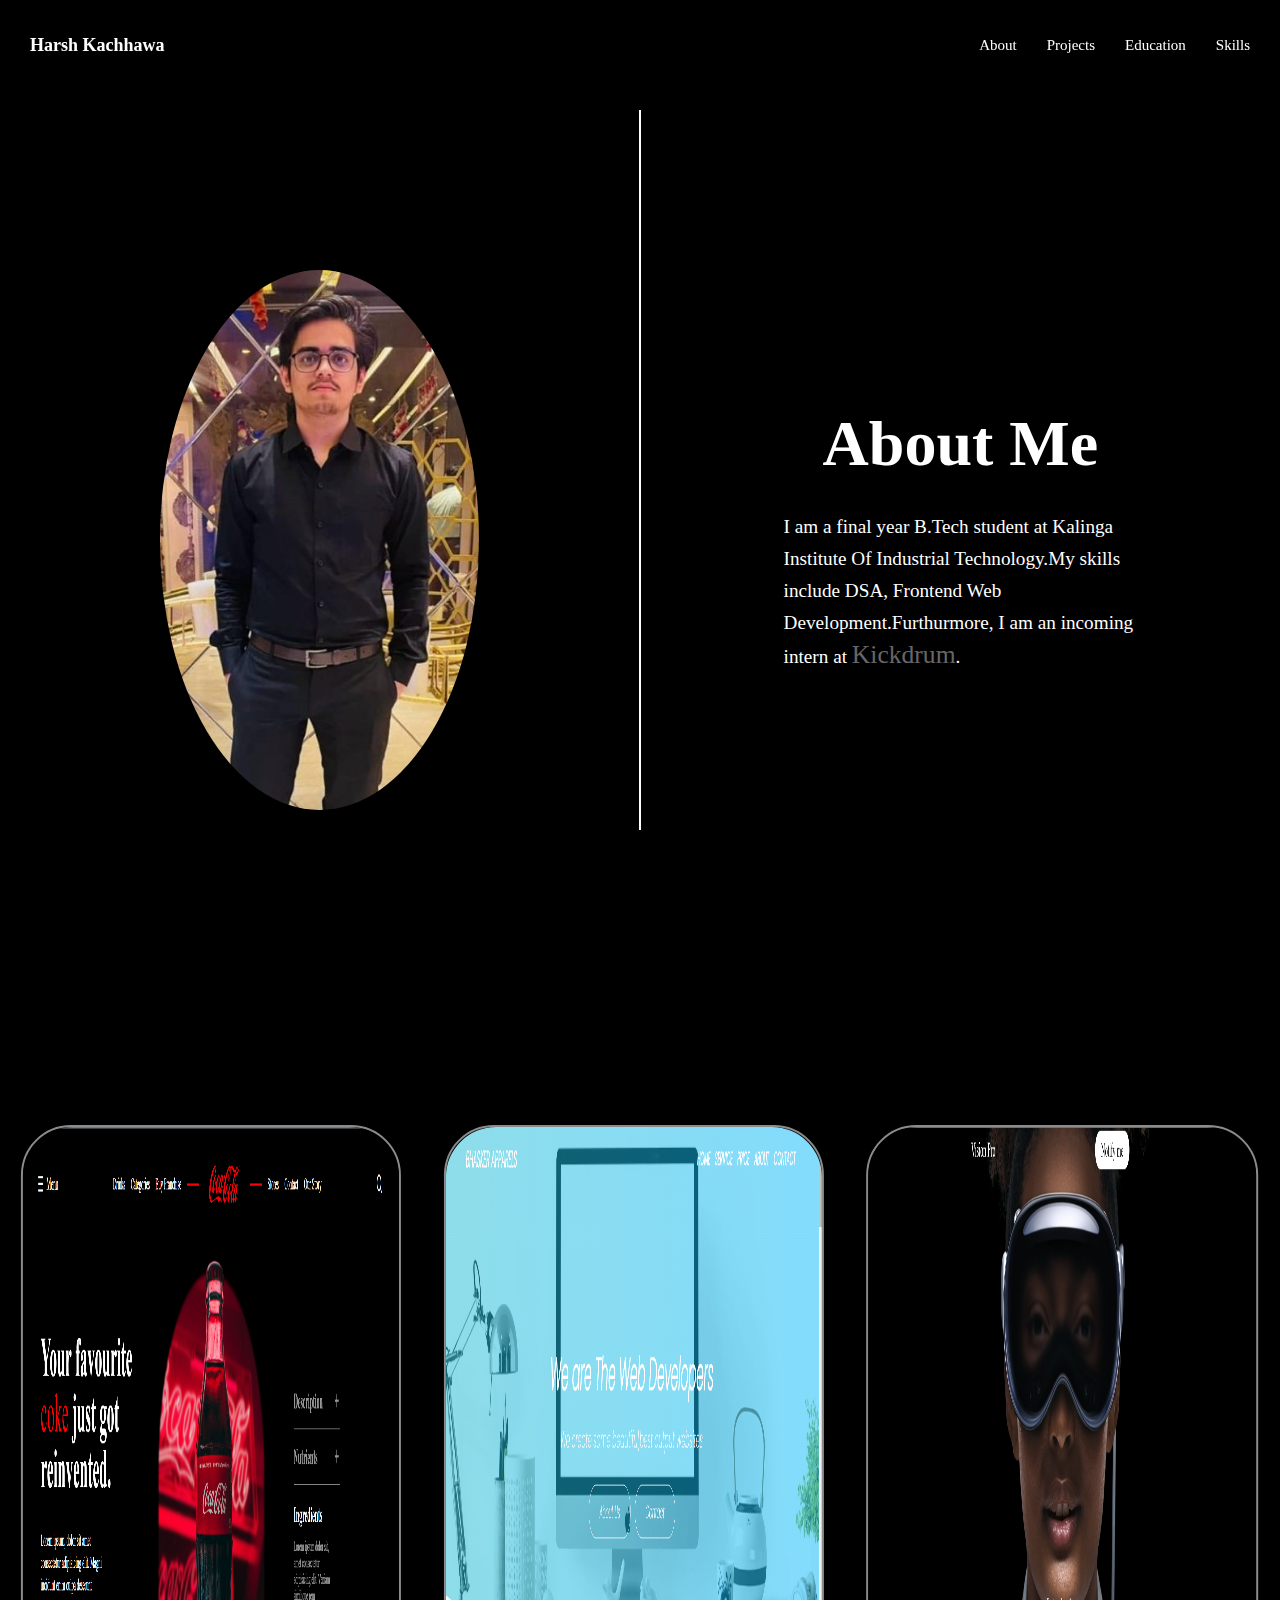
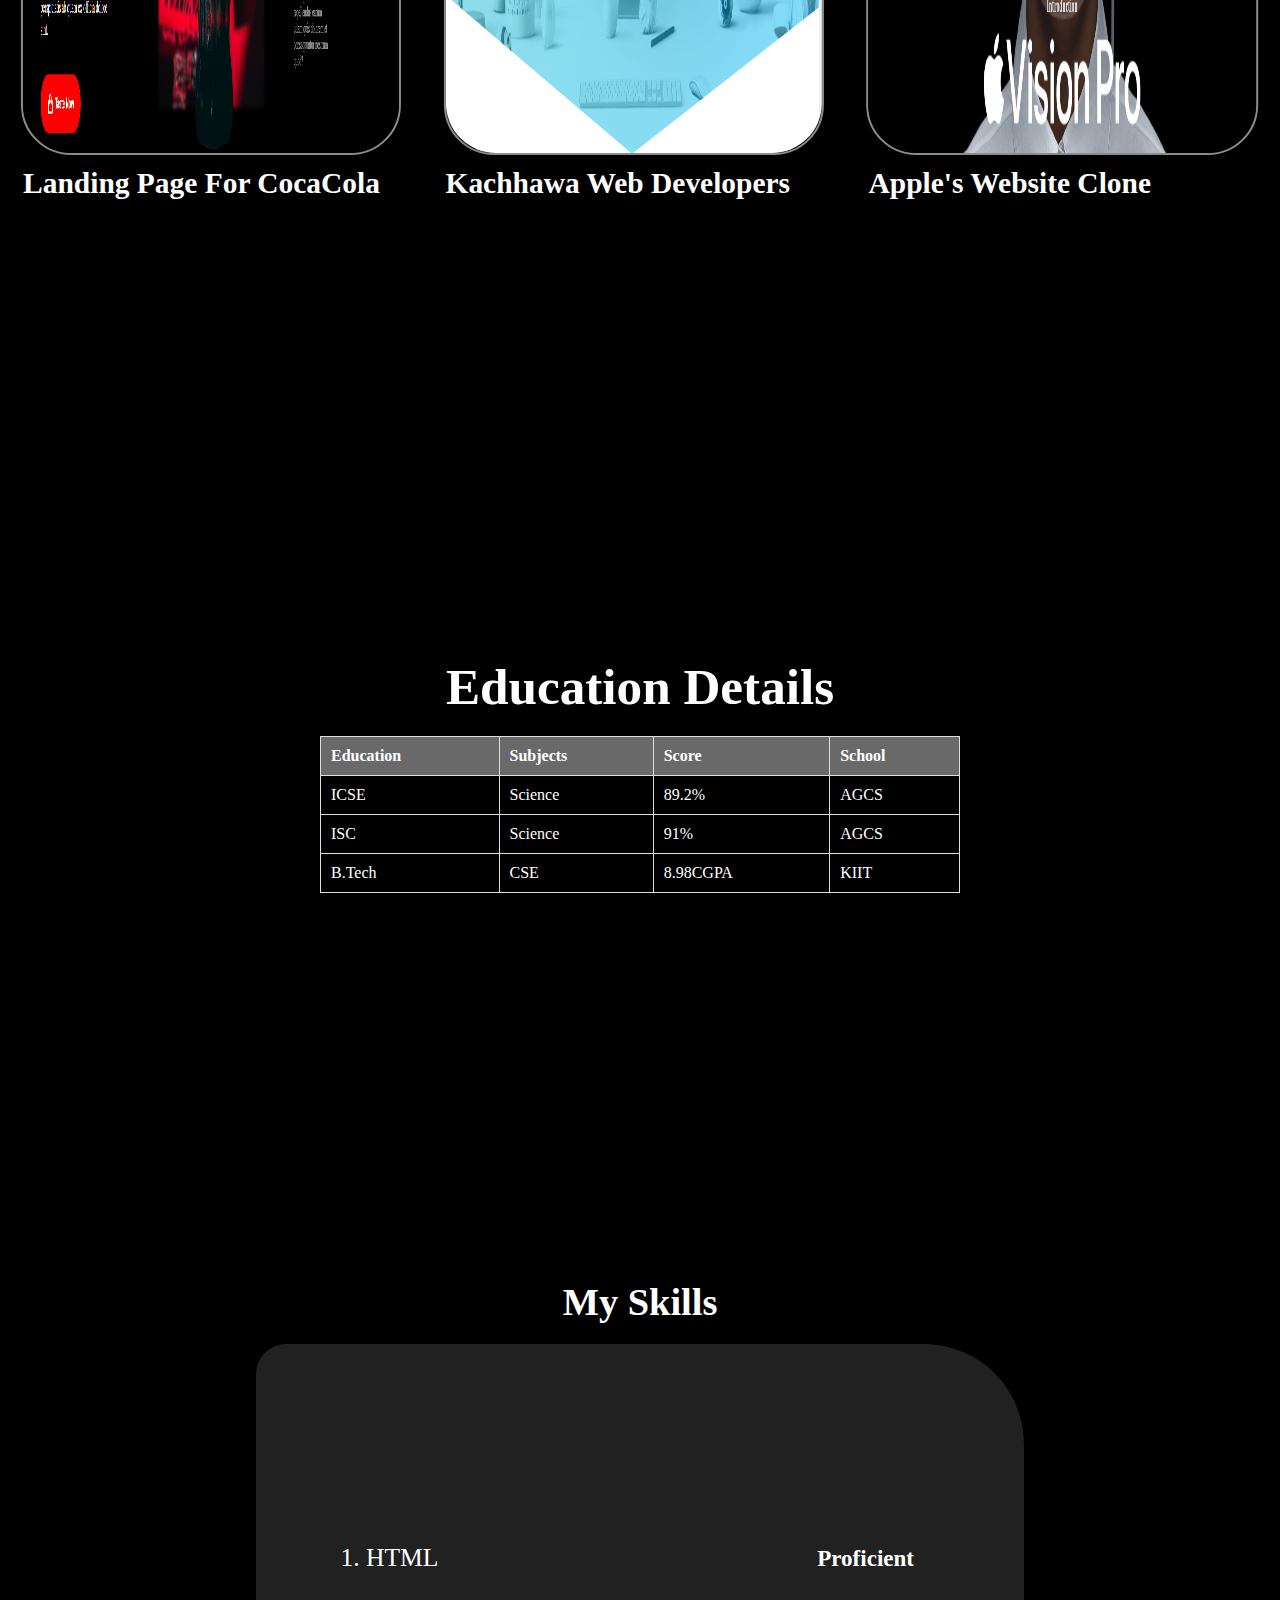
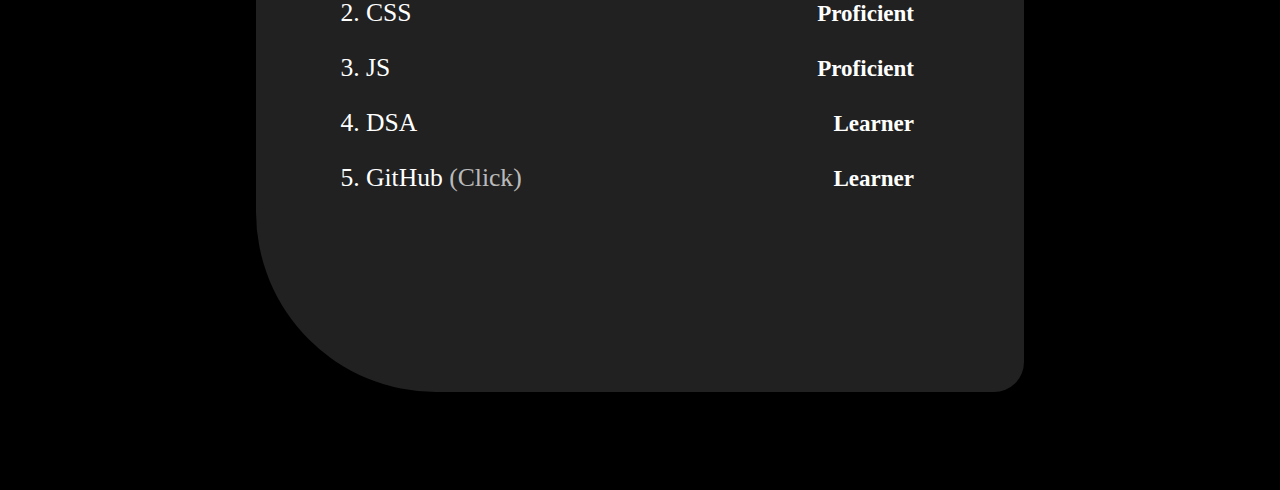
<file: html css/index.html>
<!DOCTYPE html>
<html lang="en">
<head>
    <meta charset="UTF-8">
    <meta name="viewport" content="width=device-width, initial-scale=1.0">
    <link rel="stylesheet" href="styles.css">
    <title>Portfolio</title>
</head>
<body>

    <div id="main">
        
        <div id="nav">
            <div id="left">
                <h4>Harsh Kachhawa</h4>
            </div>
            <div id="right">
                <a href="#about"onclick="smoothScroll('about')">About</a>
                <a href="#projects"onclick="smoothScroll('projects')">Projects</a>
                <a href="#education"onclick="smoothScroll('education')">Education</a>
                <a href="#skills"onclick="smoothScroll('skills')">Skills</a>
            </div>
        </div>
        <div id="about">
            <div id="center">
                <div id="left">
                        <div id="circle">
                            
                        </div>
                </div>
                <div id="mid"></div>
                <div id="right">
                        <h1>About Me</h1>
                        <p>I am a final year B.Tech student at Kalinga Institute Of 
                            Industrial Technology.My skills include DSA, Frontend Web 
                            Development.Furthurmore, I am an incoming intern at <span>Kickdrum</span>.
                        </p>
                </div>
            </div>
        </div>
        <div id="projects">
            <div id="left">
                <div class="project">
                    <img src="./imgs/project1.png" alt="">
                    <h1>Landing Page For CocaCola</h1>
                    
                </div>
            </div>
            <div id="center">
                <div class="project">
                <img src="./imgs/project2.png" alt="">
                <h1>Kachhawa Web Developers</h1>
            </div>
            </div>
            <div id="right">
                <div class="project">
                    <img src="./imgs/project3.png" alt="">
                    <h1>Apple's Website Clone</h1>
                </div>
            </div>
        </div>
        <div id="education">
            <h1>Education Details</h1>
            <table>
                <tr>
                <th>Education</th>
                <th>Subjects</th>
                <th>Score</th>
                <th>School</th>
            </tr>
                <tr>
                    <td>ICSE</td>
                    <td>Science</td>
                    <td>89.2%</td>
                    <td>AGCS</td>
                </tr>
                <tr>
                    <td>ISC</td>
                    <td>Science</td>
                    <td>91%</td>
                    <td>AGCS</td>
                </tr>
                <tr>
                    <td>B.Tech</td>
                    <td>CSE</td>
                    <td>8.98CGPA</td>
                    <td>KIIT</td>
                </tr>
            </table>
        </div>
        <div id="skills">
            <h1>My Skills</h1>
            <div id="center">
                <ol>
                    <div class="mix">
                        <li>HTML </li>
                        <h5>Proficient</h5>
                    </div>
                    <div class="mix">
                        <li>CSS</li>
                        <h5>Proficient</h5>
                    </div>
                    <div class="mix">
                        <li>JS</li>
                        <h5>Proficient</h5>
                    </div>
                    <div class="mix">
                        <li>DSA</li>
                        <h5>Learner</h5>
                    </div>
                    <div class="mix">
                        <li>GitHub <a href="https://github.com/iam-hk">(Click)</a></li>
                        <h5>Learner</h5>
                    </div>
                    
                    
                    
                    
                </ol>
            </div>
        </div>

    </div>
    <script>
        function smoothScroll(targetId) {
            const targetElement = document.getElementById(targetId);
    
            if (targetElement) {
                const rect = targetElement.getBoundingClientRect();
                const scrollTop = window.pageYOffset || document.documentElement.scrollTop;
    
                window.scrollTo({
                    top: rect.top + scrollTop,
                    behavior: 'smooth',
                    duration:1
                });
            }
        }
 
    </script>
    
</body>
</html>
</file>
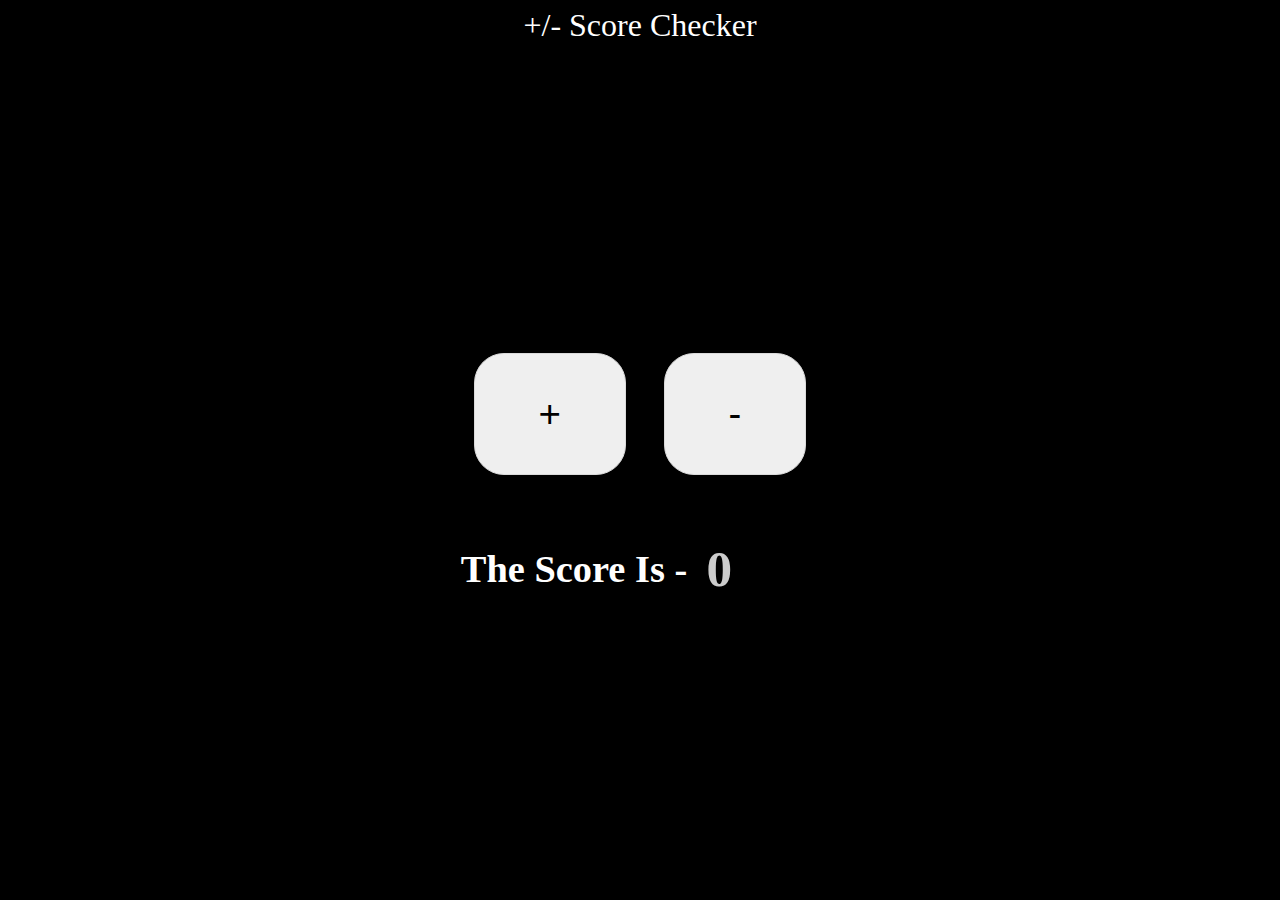
<file: js/PRE-KDU-JS-1/index.html>
<!DOCTYPE html>
<html lang="en">
<head>
    <meta charset="UTF-8">
    <meta name="viewport" content="width=device-width, initial-scale=1.0">
    <title>+/-</title>
    <link rel="stylesheet" href="styles.css">
</head>
<body>
        <div id="main">
            <div id="heading">
                <h1>+/- Score Checker</h1>
            </div>
            <div id="center">
                <div id="mid">
                    <div id="buttons">
                    <button id="pl">+</button>
                    <button id="mi">-</button>
                    </div>
                    <h1 id="score">The Score Is -<span>0</span></h1>    
                </div>
            </div>
        </div>
        <script src="script.js"></script>
</body>
</html>
</file>
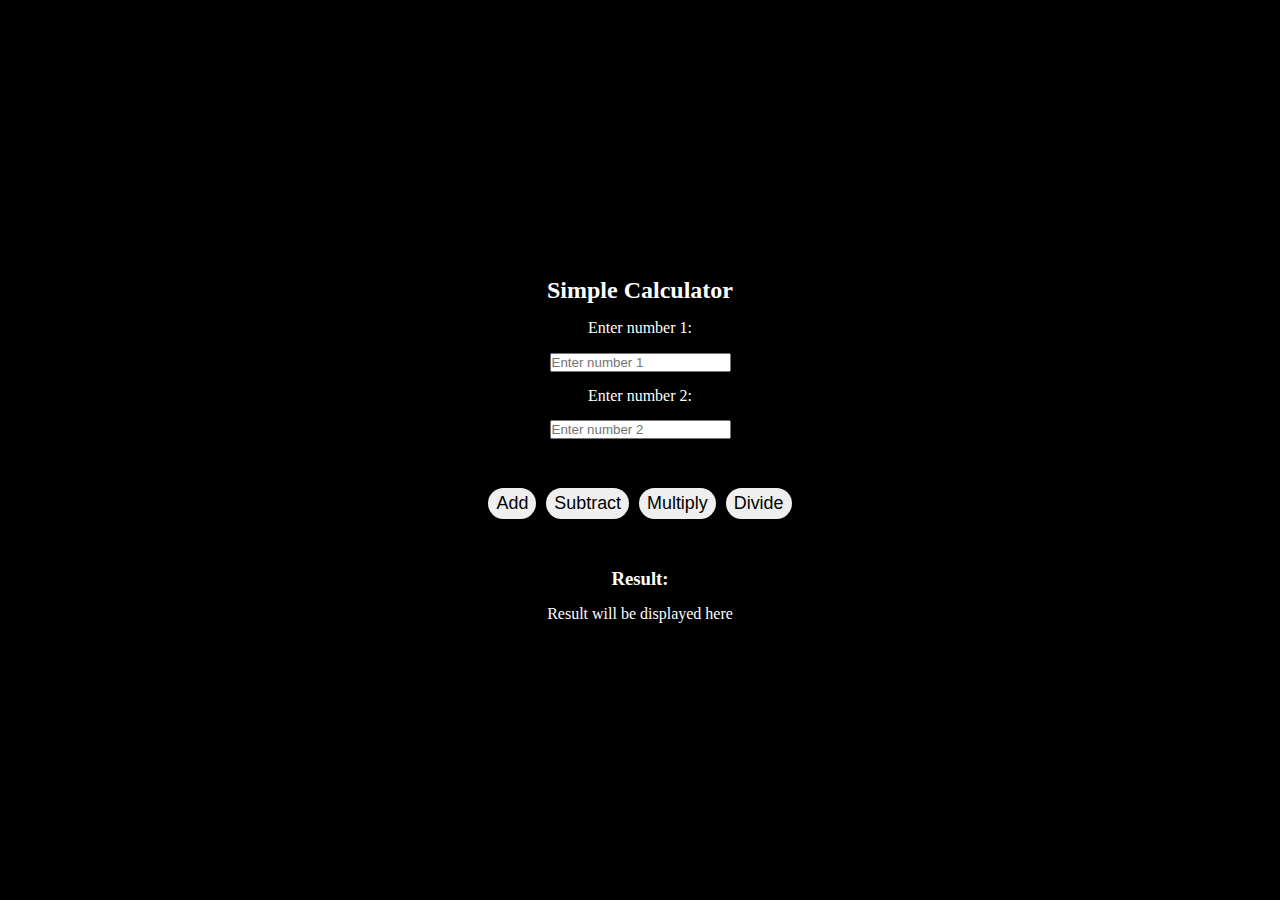
<file: js/PRE-KDU-JS-2/index.html>
<!DOCTYPE html>
<html lang="en">
<head>
    <meta charset="UTF-8">
    <meta name="viewport" content="width=device-width, initial-scale=1.0">
    <title>Calculator</title>
    <link rel="stylesheet" href="styles.css">
</head>
<body>
               <div id="main">
                <h2>Simple Calculator</h2>
                <label for="num1">Enter number 1:</label>
                <input type="number" id="num1" placeholder="Enter number 1">
            
                <label for="num2">Enter number 2:</label>
                <input type="number" id="num2" placeholder="Enter number 2">
            
                <br>
                <div id="funct">
                <button>Add</button>
                <button>Subtract</button>
                <button>Multiply</button>
                <button>Divide</button>
                </div>
                <br>
            
                <h3>Result:</h3>
                <p id="result">Result will be displayed here</p>
            
               </div>
        <script src="script.js"></script>
</body>
</html>
</file>
<file: html css/styles.css>
*{
    padding: 0;
    margin: 0;
    box-sizing: border-box;
}
html,body{
    height: 100%;
    width: 100%;
    color: #fff;
    scroll-behavior: smooth;
    background-color: black;
}


#nav{
    position: relative;
    /* background-color: red; */
    height: 10vh;
    width: 100%;
    /* background-color: blueviolet; */
    display: flex;
    align-items: center;
    justify-content: space-between;
    padding :0px 30px;
    position: fixed;
    z-index: 999;
    
}
#nav #right
{
    display: flex;
    gap: 30px;
}
#nav #left h4
{
    font-weight: 600;
    font-size: 18px;
}
#nav #right a{
    text-decoration: none;
    color: #fff;
    font-size: 15px;
    
}
#about{
    height: 100vh;
    width: 100%;
    position: relative;
    /* background-color: gray; */
    padding-top: 10vh;
    /* margin-top: 10vh; */
    /* background-color: red; */
}
#center{
    height: 100vh ;
    /* background-color: red; */
    width: 100%;
    display: flex;

    
}
#center #left{
    height: 100%;
    width: 50%;
    /* background-color: orange; */
    display: flex;
    align-items:center;
    justify-content: center;

}
#left #circle{
    height: 60%;
    width: 50%;
    border-radius: 50%;
    /* background-color: palevioletred; */
    background-image: url(.//imgs/harsh.jpg);
    background-repeat: no-repeat;
    background-position: top;
    background-size: cover;
    

}
#center #right{
    height: 100%;
    width: 50%;
    /* background-color: palegreen; */
    display: flex;
    flex-direction: column;
    align-items: center;
    justify-content: center;
    gap: 30px;
}
#center #right h1{
    font-size: 5vw;
}
#center #right p{
    width: 60%;
    font-size: 1.5vw;
    margin-left: 30px;
    line-height: 2.5vw;
}
#center #right p span{
    font-size: 2vw;
    color:#ffffff69
}
#center #mid{
    margin-top: 20px;
    height: 80%;
    width: 1.5px;
    background-color: #fff;
}
#projects{
    position: relative;
    height: 100vh;
    width: 100%;
    margin-top: 10vh;
    /* background-color: orange; */
    display: flex;
}
#projects #left
{
    position: relative;
    height: 100%;
    width: 33%;
    /* background-color: palevioletred; */
    
}
.project{
    
    height: 70%;
    width: 90%;
    /* background-color: papayawhip; */
    position: absolute;
    left: 50%;
    top: 50%;
    transform: translate(-50%,-50%);
    border-radius: 50px;
    border: 2px solid #faf6f68f
    /* overflow: hidden; */
}
.project img{
    height: 100%;
    width: 100%;
    object-position: center;
    margin-bottom: 10px;
    border-radius: 50px;

}
 .project h1{
    font-size: 2.3vw;
    font-weight: 700;
    color: #fff;
    
}
#projects #center
{   
    position: relative;
    height: 100%;
    width: 33%;
    /* background-color: lavender; */
    
}

#projects #right
{
    position: relative;
    height: 100%;
    width: 34%;
    /* background-color: bisque; */
}

#education{
    height: 100vh;
    width: 100%;
    position: relative;
    padding-top: 10vh;
    display: flex;
    flex-direction: column;
    align-items: center;
    justify-content: center;
}
#education h1{
    font-size: 4vw;
}
table {
    width: 50%;
    border-collapse: collapse;
    margin: 20px;
}

th, td {
    border: 1px solid #ddd;
    padding: 10px;
    text-align: left;
}

th {
    background-color: #f2f2f26f;
}
a{
    transition: all ease 1s;
}
#skills
{
    height: 100vh;
    width: 100%;
    position: relative;
    padding-top: 10vh;
    display: flex;
    flex-direction: column;
    align-items: center;
}
#skills h1{
    font-size: 3vw;
    margin-bottom: 20px;
}
#skills #center{
    height: 80%;
    width: 60%;
    /* background-color: aquamarine; */
    
}
ol{
    width: 100%;
    height: 100%;
    background-color:#4a4a4a73;
    display: flex;
    flex-direction: column;
    gap: 25px;
    align-items: center;
    padding: 0px 80px;
    justify-content: center;
    border-top-right-radius: 100px;
    border-bottom-left-radius: 180px;
    border-bottom-right-radius: 30px;
    border-top-left-radius: 30px;
}
.mix{
    width: 100%;
    /* background-color: red; */
    display: flex;
    align-items: center;
    justify-content: space-between;
    padding: 0px 30px;
    
}
.mix li{
    font-size: 2vw;
    
}
.mix h5{
    font-size: 1.8vw;
}
.mix a{
    text-decoration: none;
    color: #ffffffb6;
}
</file>
<file: js/PRE-KDU-JS-1/styles.css>
*{
    margin: 0;
    padding: 0;
    box-sizing: border-box;
}
html,body{
    height: 100%;
    width: 100%;
    color: #fff;
}
#main
{
    height: 100%;
    background-color: #000;
}
#heading{
    width: 100%;
    height: 4vw;
    padding: 10px;
    /* background-color: red; */
    display: flex;
    align-items: center;
    justify-content: center;
}
#heading h1{
    font-size: 2.5vw;
    font-weight: 400;
}

#center{
    width: 100%;
    height: calc(100% - 4vw);
    /* background-color: orange; */
    display: flex;
    align-items: center;
    justify-content: center;
    
}
#mid{
    height: 70%;
    width: 50%;
    display: flex;
    flex-direction: column;
    align-self: center;
    justify-content: center;
    gap: 5vw;
    /* background-color: palegoldenrod; */
}
#buttons{
    display: flex;
    align-items: center;
  
    justify-content: space-between;
    padding: 0px 12vw;
}
button{
    padding: 3vw 5vw;
    font-size: 3vw;
    font-weight: 500;
    border-radius: 30px;
    border: 1px solid #dadada;
    color: #000;
}
#mid h1{
    padding-left: 11vw;
    display: flex;
    align-items: center;
    justify-content: start;
    font-size: 3vw;
}
#score span{
    display: inline-block;
    padding-left: 1.5vw;
    opacity: .8;
    font-size: 4vw;
}
</file>
<file: js/PRE-KDU-JS-2/styles.css>
*{
    margin: 0;
    padding: 0;
    box-sizing: border-box;
}
html,body{
    height: 100%;
    width: 100%;
    color: #fff;
}
#main
{
    height: 100%;
    background-color: #000;
    display: flex;
    flex-direction: column;
    align-items: center;
    justify-content: center;
    gap: 1.2vw;
}
#funct{
    display: flex;
    gap: 10px;
}
button{
    padding: 5px 8px;
    border-radius: 20px;
    font-size: 1.4vw;
    border:none;
    font-weight: 500;
}
</file>
